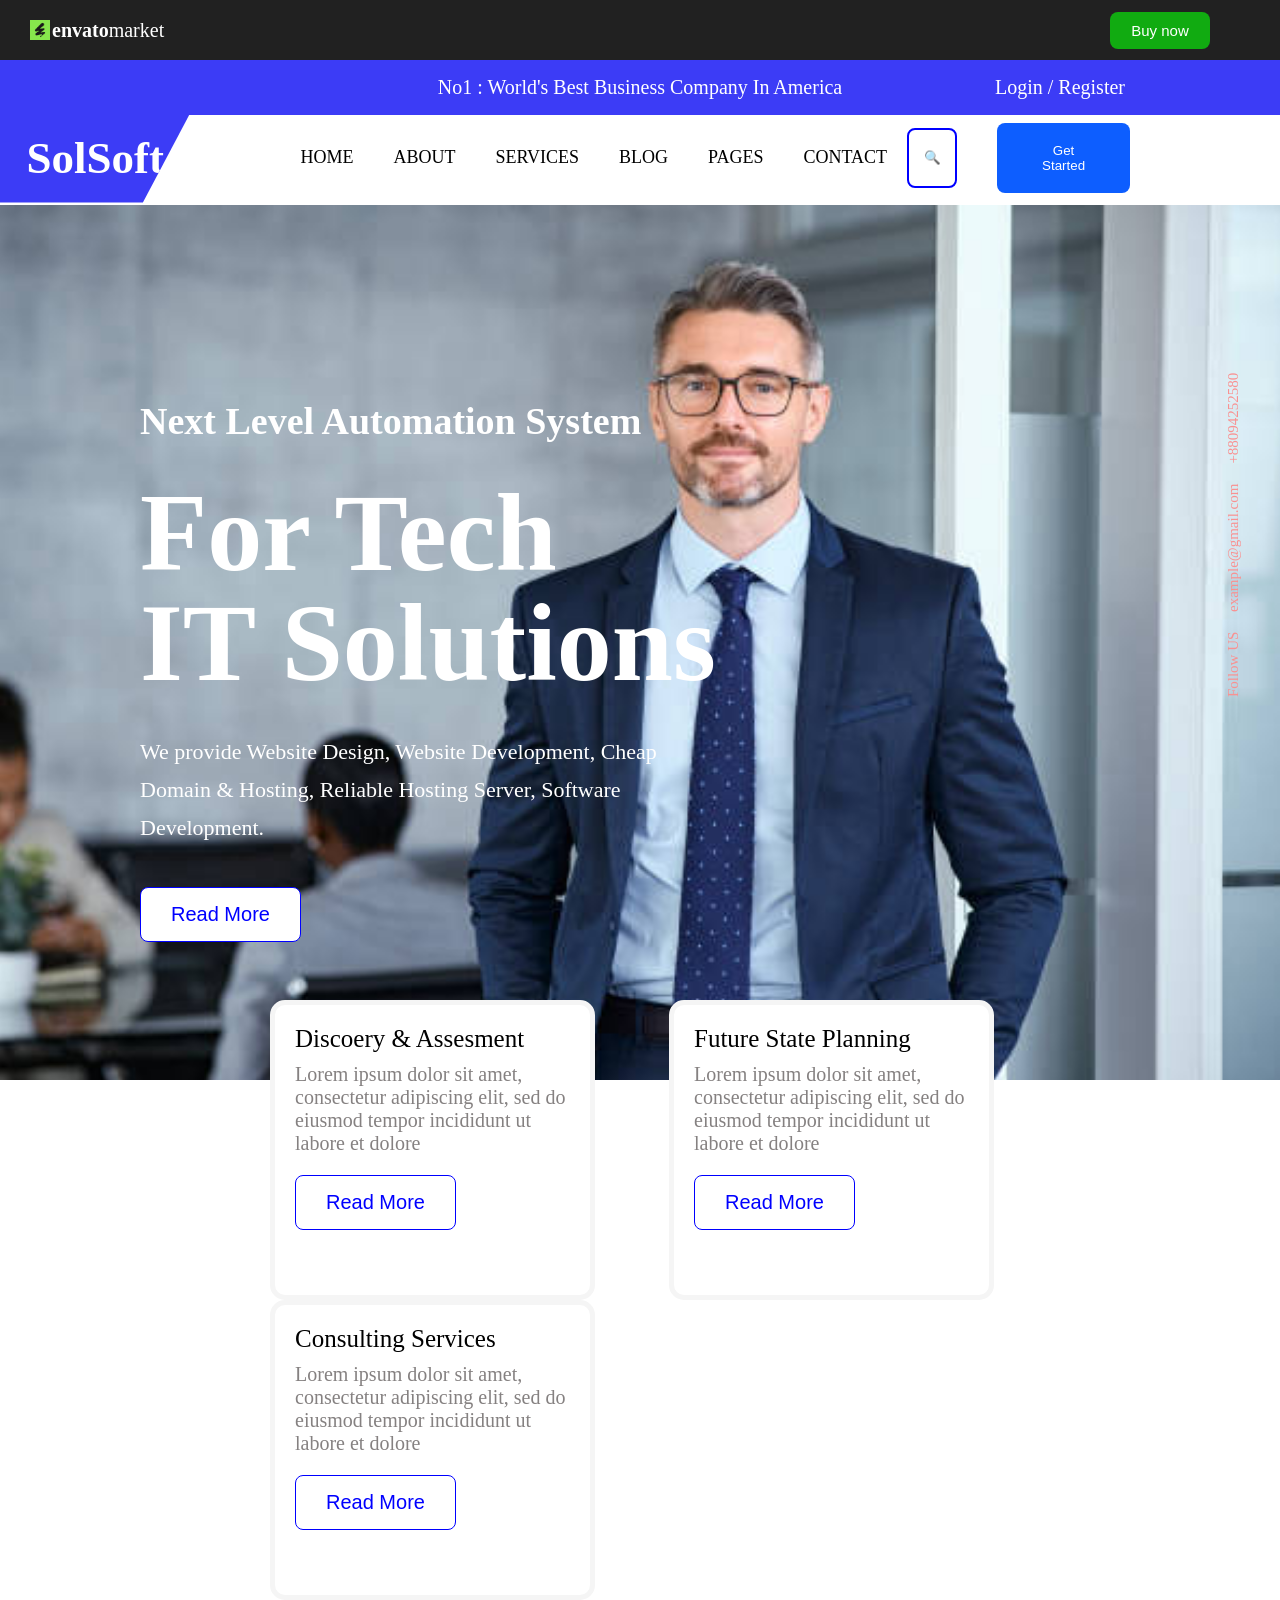
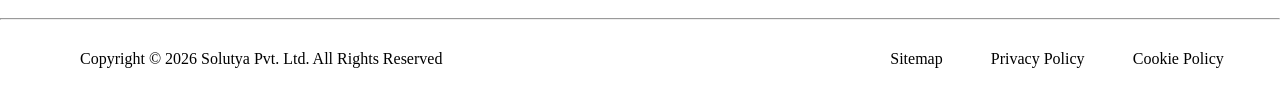
<file: index.html>
<!DOCTYPE html>
<html>
    <head>
        <link rel="stylesheet" href="style.css">
        <link rel="icon" href="evasto.jpg">
        <title>SolSoft_IT Technology & Solutions</title>
    </head>
    <body>
        <header> 
            <div class="logo">
                <div class="header1">
                <img src="evasto.jpg" alt="image" heigth="20px" width="20px">
                 <h2 >envato<span>market</span></h2>
                 </div>
                <button class="b1">Buy now</button>
            </div>
            <div class="header2">
                <div class="topper">
                    <p>No1 : World's Best Business Company In America</p>
                    <a href="'#">Login / Register</a>
                </div>
            </div>
           <div class="header3">
            <div class="one">
                <h1>SolSoft</h1>
            </div>
            <ul class="menu">
                <li class="dropdown">
                    <a href="#">HOME</a>
                    <ul class="submenu">
                        <li><a href="#">Home 1</a></li>
                        <li><a href="#">Home 2</a></li>
                        <li><a href="#">Home 3</a></li>
                    </ul>
                </li>
                <li><a href="#">ABOUT</a></li>
                <li><a href="#">SERVICES</a></li>
                <li><a href="#">BLOG</a></li>
                <li class="dropdown">
                    <a href="#">PAGES</a>
                        <ul class="submenu">
                            <li><a href="#">SERVICE DETAILS</a></li>
                            <li><a href="#">BLOG DETAILS</a></li>
                            <li><a href="#">TEAM</a></li>
                            <li><a href="#">TEAM DETAILS</a></li>
                            <li><a href="#">PORTFOLIO</a></li>
                            <li><a href="#">PORTFOLIO DETAILS</a></li>
                            <li><a href="#">FAQS</a></li>
                            <li><a href="#">PRICE</a></li>
                        </ul>
                    </li>
                    <li><a href="#">CONTACT</a></li>
                </ul>
                <div class="right">
                    <button class="search">🔍</button>
                    <button class="start">Get Started</button>
                </div>
            </div>
            <section class="smart">
                <div class="content">
                    <h3>Next Level Automation System</h3>
                    <h1>For Tech<br>IT Solutions</h1>
                    <p>We provide Website Design, Website Development, Cheap Domain & Hosting, Reliable Hosting Server, Software Development.</p>
                    <button>Read More</button>
                </div>
                <!-- <div class="center_image"> 
                    <img src="./assets/it.jpg" alt="image">
                </div>-->
            </section>
            <div class="contact">
                <span>+88094252580</span>
                <span>example@gmail.com</span>
                <span>Follow US</span>
            </div>
            <section class="top">
                <div class="services">
                    <div class="categories">Discoery & Assesment
                        <div class="two">Lorem ipsum dolor sit amet, consectetur adipiscing elit, sed do eiusmod tempor incididunt ut labore et dolore</div>
                        <button class="b3">Read More</button>
                    </div>
                    <div class="categories">Future State Planning
                        <div class="three">Lorem ipsum dolor sit amet, consectetur adipiscing elit, sed do eiusmod tempor incididunt ut labore et dolore</div>
                        <button class="b3">Read More</button>
                    </div>
                    <div class="categories">Consulting Services
                        <div class="four">Lorem ipsum dolor sit amet, consectetur adipiscing elit, sed do eiusmod tempor incididunt ut labore et dolore</div>
                        <button class="b3">Read More</button>
                    </div>
                </div>
               
             </section>
             <br>
             <hr>
            <footer>
                <p class="para1">Copyright © 2026 Solutya Pvt. Ltd. All Rights Reserved</p>
                <p class="para2">
                    <p class="para3">Sitemap</p>
                    <p class="para4">Privacy Policy</p>
                    <p class="para5"> Cookie Policy</p>
                </p>
            </footer>
    </body>
</html>
</file>
<file: style.css>
.logo{
    background-color: rgb(33, 33, 33);
    color:white;
    height:60px;
    display:flex;
    justify-content:space-between;
    align-items:center;
    padding:0 30px;
}
.header1{
    display: flex;
    align-items: center;
    gap: 2px;  
    margin-right: 2px;
}
.logo h2{
    font-size:20px;
    font-weight:bold;
    text-align: left;
}
.logo span{
    font-size: 20px;
    font-weight: lighter;
}
.b1{
    margin-right: 40px;
    color: white;
    width: 100px;
    background:rgb(17, 171, 17) ;
   /* padding: 10px;*/
    cursor: pointer;
    border-radius: 8px;
    border:none;
    padding:10px;
    font-size:15px;
    transition:.3s;
}
.b1:hover{
    background:rgb(3, 137, 3);
}


.header2{
    background-color: rgb(60, 60, 246);
    color: white;
}
.topper{
    display:flex;
    justify-content:center;
    align-items:center;
    position:relative;
    height:55px;
}
.topper p{
    font-size:20px;
    font-weight:500;
}
.topper a{
    text-decoration:none;
    position:absolute;
    right:55px;
    color:white;
    font-size:20px;
    margin-right: 100px;
}

.header3{
    height:85px;
    background:white;
    display:flex;
    justify-content:space-between;
    align-items:center;
    position:relative;
    z-index:1000;
}



.one{
    width:400px;
    height:90px;
    background:rgb(60, 60, 246);
    color:white;
    display:flex;
    align-items:center;
    justify-content:center;
    clip-path: polygon(0 0, 100% 0, 75% 100%, 0 100%);
    margin-right: 70px;
    box-shadow: 0px 10px;
    gap: 40px;
}
.one h1{
    margin:0;
    font-size:45px;
}
.right{
    display:flex;
    align-items:center;
    gap:40px;
}
.search{
    width:60px;
    height:60px;
    border:2px solid blue;
    background:white;
    border-radius:8px;
    cursor:pointer;
    margin-left:20px;
}
.start{
    padding:20px 40px;
    background:#0d5eff;
    color:white;
    border:none;
    border-radius:8px;
    cursor:pointer;
    margin-right: 150px;
}


.smart{
    padding-top: 30px;
    background-image: url(background.jpg);
    height: 850px;
    width: 100%;
    display:flex;
    justify-content:space-between;
    align-items:center;
    color:white;
    position:relative;
    overflow:visible;
    background-size:cover;     
    background-position:center 5px; 
    background-repeat:no-repeat;
}

.content{
    padding-top: 30px;
    width:100%;
    padding-left:140px;
    z-index:0;
}

.content h3{
    font-size:38px;
    margin-bottom:35px;
    animation:fadeLeft 1s;
}

.content h1{
    font-size:110px;
    line-height:110px;
    margin-bottom:35px;
    animation:fadeLeft 1.2s;
}

.content p{
    font-size:22px;
    color:white;
    width:50%;
    line-height:38px;
    margin-bottom:40px;
}

.content button{
    padding:15px 30px;
    border:none;
    background:white;
    color:blue;
    border:1px solid blue;
    font-size:20px;
    border-radius:8px;
    cursor:pointer;
    transition:.3s;
}

.content button:hover{
    transform:translateY(-5px);
    box-shadow:0 10px 30px rgba(0,0,0,.4);
}
.contact{
    position:fixed;
    right:30px;
    top:60%;
    transform:translateY(-50%);
    display:flex;
    flex-direction:column;
    align-items:center;
    gap:10px;
    color:rgb(249, 145, 145);
    z-index:100;
}
.contact span{
    writing-mode:vertical-rl;
    transform:rotate(180deg);
    font-size:15px;
    margin-bottom:10px;
}

footer{
    display: flex;
    justify-content:space-between;
    align-items:center;
    padding:10px 
}
footer .para1{
    padding: 20px;
    margin-left: 50px;
    width: 50%;
}
footer .para2{
    display: flex;
    cursor: pointer;
    width: 70px;
}
.para3,.para4,.para5{
    padding: 2px;
    cursor: pointer;
}
*{
    margin: 0;
}
body{
    margin:0;
    padding:0;
}
.menu{
    display:flex;
    list-style:none;
    gap:40px;
}
.menu li{
    position:relative;
    list-style:none;
}
.menu li a{
    text-decoration:none;
    color:black;
    font-size:18px;
    padding:25px 0;
    display:block;
}
.submenu{
    position:absolute;
    top:100%;
    left:0;
    width:200px;
    background:white;
    list-style:none;
    padding:0;
    display:none;
    box-shadow:0 5px 20px rgba(0,0,0,0.15);
    
    
}
.submenu li a{
    display:block;
    padding:5px 5px;
    color:#222;
    transition:.3s;
}
.submenu li a:hover{
    background:#0d5eff;
    color:white;
}
.dropdown:hover .submenu{
    display:block;
}



.top
{
    /* padding: 20px; position:relative;
    margin-top:-150px;
    z-index:10;
    margin-left: 200px;
    z-index: 15;
    margin-top: -80px;*/ 
    position:relative;
    margin-top:-80px;
    z-index:10;
}
.services{
    margin-left: 200px;
    position:relative;
    z-index:11;
    color: black;
    
}
.categories{
    color: black;
    background-color: white;
    height: 250px;
    font-size: 25px;
    font-weight: 100;
    display: flex;
    gap:40px;
    border:5px solid whitesmoke;
    display: inline-block;
    width:275px;
    text-align:center;
    margin-left: 70px;
    padding: 20px;
    border-radius: 15px;
    transition:transform 0.5s ease;
    text-align: left;
}
.categories:hover{
    transform:translateY(-10px);
}
.two,.three, .four{
    color:rgb(133, 129, 129);
    font-size: 20px;
    padding-top: 10px;
    
}
.b3{
    margin-top: 20px;
    margin-right: 70px;
    padding:15px 30px;
    border:none;
    background:white;
    color:blue;
    border:1px solid blue;
    font-size:20px;
    border-radius:8px;
    cursor:pointer;
}
</file>
